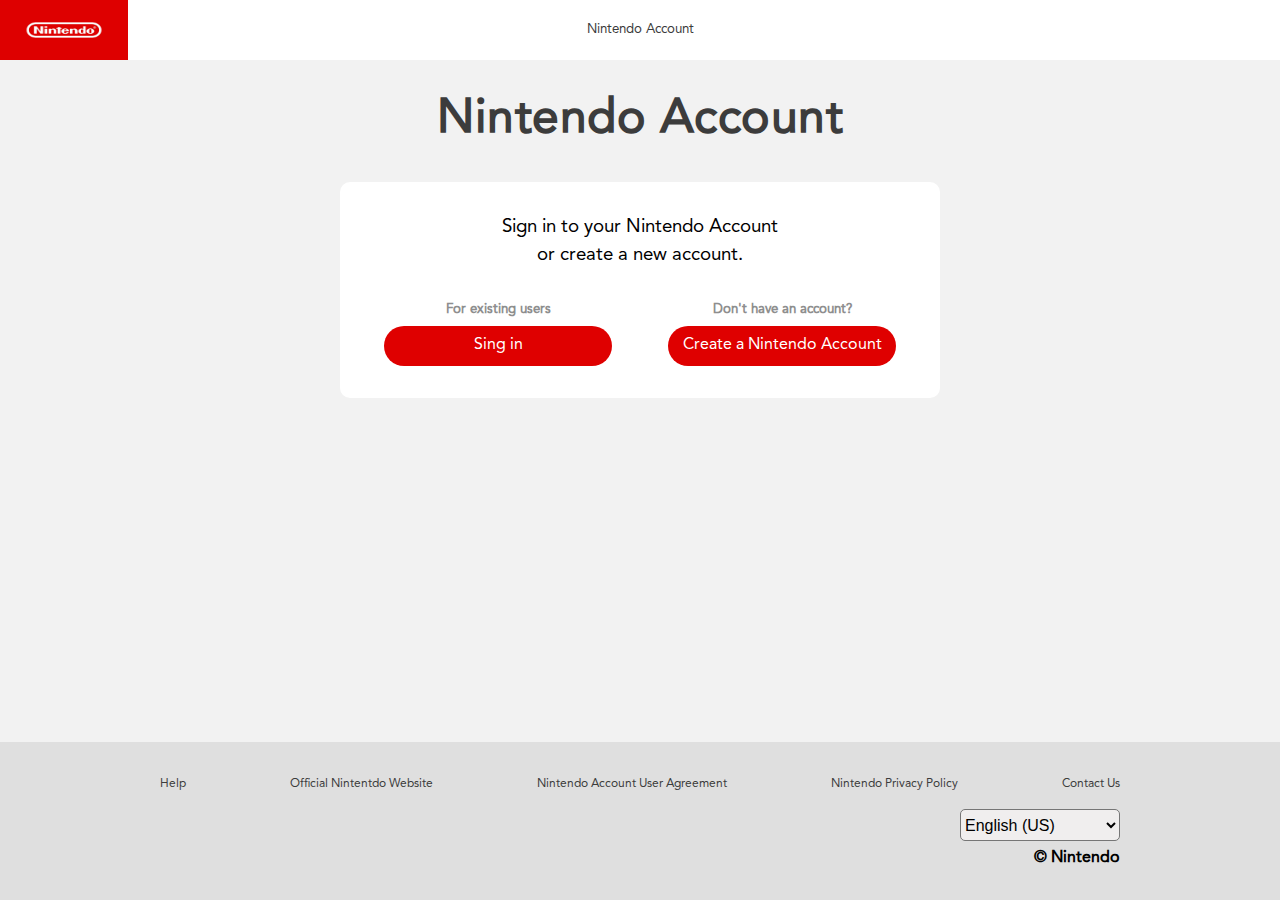
<file: nintendo log in/index.html>
<!DOCTYPE html>
<html lang="en">
<head>
    <link rel="stylesheet" href="https://cdnjs.cloudflare.com/ajax/libs/font-awesome/6.2.0/css/all.min.css" integrity="sha512-xh6O/CkQoPOWDdYTDqeRdPCVd1SpvCA9XXcUnZS2FmJNp1coAFzvtCN9BmamE+4aHK8yyUHUSCcJHgXloTyT2A==" crossorigin="anonymous" referrerpolicy="no-referrer" />
    <meta charset="UTF-8">
    <meta http-equiv="X-UA-Compatible" content="IE=edge">
    <meta name="viewport" content="width=device-width, initial-scale=1.0">
    <link rel="stylesheet" href="style.css">
    <link rel="icon" 
  type="image/png" 
  href="./imgages/pngegg.png">
    <title>Nintendo Account</title>
</head>
<body>
<!-- -------------------header---------------- -->
    <header>
        <nav class="nav-allPages">
            <img src="./imgages/Nintendo_Logo_2017.png" class="nav-logo" alt="logo">
            <h5 class="nav-title">Nintendo Account</h3>
        </nav>
    </header>
<!-- -------------------main content---------------- -->
    <section class="container account size"> 
        <div class="title">
        <h1 class="title-all">Nintendo Account</h1>
        </div>
        <div class="account-box">
            <h3 class="box-title">Sign in to your Nintendo Account <br> or create a new account.</h3>
            <div class="box-links">
                <div class="box-links__content">
                    <h5 class="box-links__title">For existing users</h5>
                 <a href="./htmls/singIn.html" class="links box-links__links box-links__425">Sing in</a>
                </div>
              <div class="box-links__content">
                    <h5 class="box-links__title">Don't have an account?</h5>
                    <a href="./htmls/registration-form.html" class="links box-links__links box-links__425">Create a Nintendo Account</a>
                </div>
            </div> 
        </div>
    </section>
<!-- -------------------footer---------------- -->
    <footer class="footer">
        <div class="container footer-links">
            <ul class="footer-ul">
                <li class="footer-li"><a href="" class="footer-link"><i class="fa-sharp fa-solid fa-circle-question"></i> Help</a></li>
                <div class="footer-line"></div>
                <li class="footer-li"><a href="" class="footer-link"><i class="fa-sharp fa-solid fa-circle-arrow-right"></i> Official Nintentdo Website</a></li>
                <li class="footer-li"><a href="" class="footer-link"><i class="fa-sharp fa-solid fa-circle-arrow-right"></i> Nintendo Account User Agreement</a></li>
                <li class="footer-li"><a href="" class="footer-link"><i class="fa-sharp fa-solid fa-circle-arrow-right"></i> Nintendo Privacy Policy</a></li>
                <li class="footer-li"><a href="" class="footer-link"><i class="fa-sharp fa-solid fa-circle-arrow-right"></i> Contact Us</a></li>
                <div class="footer-line"></div>
            </ul>
        <div class="footer-form">
            <form class="form-languages">
                <select name="languages" class="languages" id="languages">
                  <option value="englishUS">English (US)</option>
                  <option value="englishAU">English (AU)</option>
                  <option value="deutch">Deutch</option>
                  <option value="spanish">Spanish</option>
                  <option value="franch">Franch</option>
                  <option value="russian">Russian</option>
                  <option value="italian">Italian</option>
                </select>
              </form>
              <h5 class="footer-copyright">© Nintendo</h5>
            </div>
    </div>
    </footer>
</body>
</html>
</file>
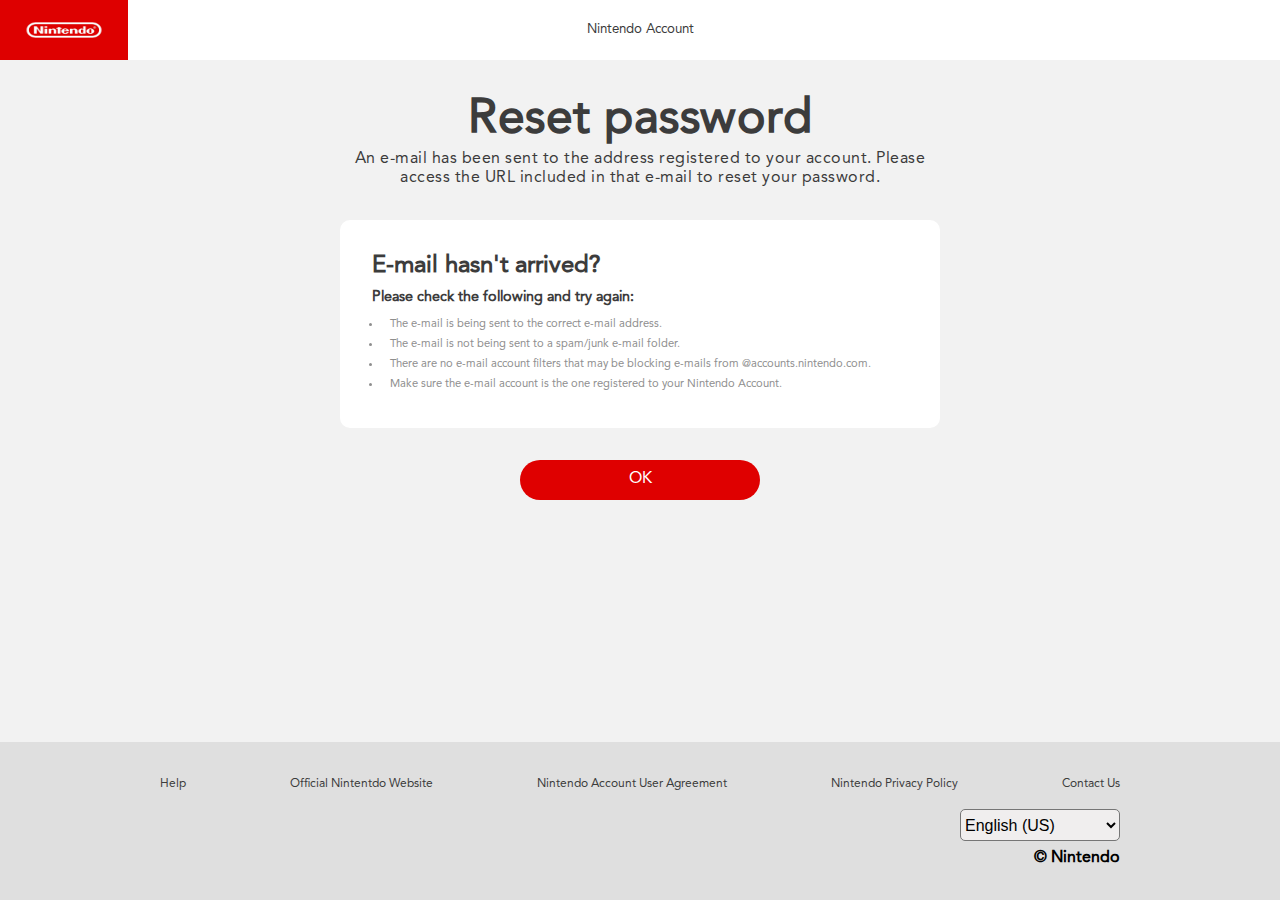
<file: nintendo log in/htmls/email-errived.html>
<!DOCTYPE html>
<html lang="en">
<head>
    <link rel="stylesheet" href="https://cdnjs.cloudflare.com/ajax/libs/font-awesome/6.2.0/css/all.min.css" integrity="sha512-xh6O/CkQoPOWDdYTDqeRdPCVd1SpvCA9XXcUnZS2FmJNp1coAFzvtCN9BmamE+4aHK8yyUHUSCcJHgXloTyT2A==" crossorigin="anonymous" referrerpolicy="no-referrer" />
    <meta charset="UTF-8">
    <meta http-equiv="X-UA-Compatible" content="IE=edge">
    <meta name="viewport" content="width=device-width, initial-scale=1.0">
    <link rel="stylesheet" href="../style.css">
    <link rel="icon" 
  type="image/png" 
  href="../imgages/pngegg.png">
    <title>Nintendo Account</title>
</head> 
<body>
<!-- -------------------header---------------- -->
    <header>
        <nav class="nav-allPages">
            <img src="../imgages/Nintendo_Logo_2017.png" class="nav-logo" alt="logo">
            <h5 class="nav-title">Nintendo Account</h3>
        </nav>
   </header> 
<!-- -------------------main content---------------- -->
 <section class="container  arrived-size account"> 
        <div class="title">
        <h1 class="title-all title-all__reset">Reset password</h1>
        <p class="title-text__reset">An e-mail has been sent to the address registered to your account.
Please access the URL included in that e-mail to reset your password.</p>
        </div>
                <div class="account-box arrived-box">
                    <h1 class="arrived-box__mian"><i class="fa-sharp fa-solid fa-circle-question"></i> E-mail hasn't arrived?</h1>
                    <h2 class="arrived-box__secondary"> Please check the following and try again:</h2>
                    <ul class="arrived-box__ul">
                        <li class="arrived-box__ul"><i class="fa-solid fa-circle"></i>The e-mail is being sent to the correct e-mail address.</li>
                        <li class="arrived-box__ul"><i class="fa-solid fa-circle"></i>The e-mail is not being sent to a spam/junk e-mail folder.
                        </li>
                        <li class="arrived-box__ul"><i class="fa-solid fa-circle"></i>There are no e-mail account filters that may be blocking e-mails from @accounts.nintendo.com.</li>
                        <li class="arrived-box__ul"><i class="fa-solid fa-circle"></i>Make sure the e-mail account is the one registered to your Nintendo Account.
                        </li>
                    </ul>
              </div>
         <a href="#" class="links link-arrived box-links__links">OK</a>
    </section>
<!-- -------------------footer---------------- -->
    <footer class="footer">
        <div class="container footer-links">
            <ul class="footer-ul">
                <li class="footer-li"><a href="" class="footer-link"><i class="fa-sharp fa-solid fa-circle-question"></i> Help</a></li>
                <div class="footer-line"></div>
                <li class="footer-li"><a href="" class="footer-link"><i class="fa-sharp fa-solid fa-circle-arrow-right"></i> Official Nintentdo Website</a></li>
                <li class="footer-li"><a href="" class="footer-link"><i class="fa-sharp fa-solid fa-circle-arrow-right"></i> Nintendo Account User Agreement</a></li>
                <li class="footer-li"><a href="" class="footer-link"><i class="fa-sharp fa-solid fa-circle-arrow-right"></i> Nintendo Privacy Policy</a></li>
                <li class="footer-li"><a href="" class="footer-link"><i class="fa-sharp fa-solid fa-circle-arrow-right"></i> Contact Us</a></li>
                <div class="footer-line"></div>
            </ul>
            
        <div class="footer-form">
            <form class="form-languages">
                <select name="languages" class="languages" id="languages">
                  <option value="englishUS">English (US)</option>
                  <option value="englishAU">English (AU)</option>
                  <option value="deutch">Deutch</option>
                  <option value="spanish">Spanish</option>
                  <option value="franch">Franch</option>
                  <option value="russian">Russian</option>
                  <option value="italian">Italian</option>
                </select>
              </form>
              <h5 class="footer-copyright">© Nintendo</h5>
            </div>
        </div>
    </footer>
  
</body>
</html>
</file>
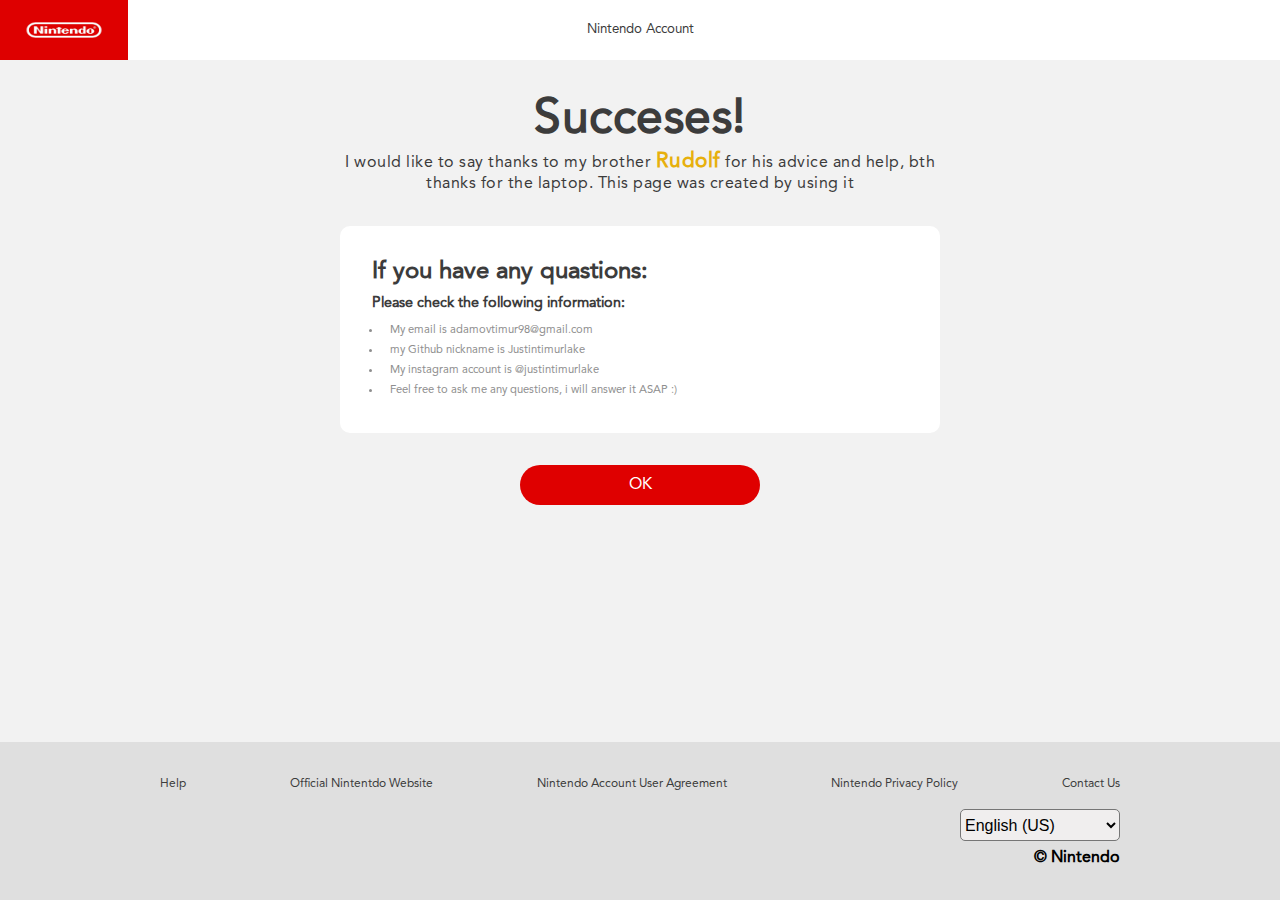
<file: nintendo log in/htmls/email-registration.html>
<!DOCTYPE html>
<html lang="en">
<head>
    <link rel="stylesheet" href="https://cdnjs.cloudflare.com/ajax/libs/font-awesome/6.2.0/css/all.min.css" integrity="sha512-xh6O/CkQoPOWDdYTDqeRdPCVd1SpvCA9XXcUnZS2FmJNp1coAFzvtCN9BmamE+4aHK8yyUHUSCcJHgXloTyT2A==" crossorigin="anonymous" referrerpolicy="no-referrer" />
    <meta charset="UTF-8">
    <meta http-equiv="X-UA-Compatible" content="IE=edge">
    <meta name="viewport" content="width=device-width, initial-scale=1.0">
    <link rel="stylesheet" href="../style.css">
    <link rel="icon" 
  type="image/png" 
  href="../imgages/pngegg.png">
    <title>Nintendo Account</title>
</head> 
<body>
<!-- -------------------header---------------- -->
    <header>
        <nav class="nav-allPages">
            <img src="../imgages/Nintendo_Logo_2017.png" class="nav-logo" alt="logo">
            <h5 class="nav-title">Nintendo Account</h3>
        </nav>
   </header> 
<!-- -------------------main content---------------- -->
 <section class="container  arrived-size account"> 
        <div class="title">
        <h1 class="title-all title-all__reset">Succeses!</h1>
        <p class="title-text__reset">I would like to say thanks to my brother <span class="Rudolf">Rudolf</span> for his advice and help, bth thanks for the laptop. This page was created by using it</p>
        </div>
                <div class="account-box arrived-box">
                    <h1 class="arrived-box__mian"><i class="fa-sharp fa-solid fa-circle-question"></i> If you have any quastions:</h1>
                     <h2 class="arrived-box__secondary"> Please check the following information:</h2>
                    <ul class="arrived-box__ul">
                        <li class="arrived-box__ul"><i class="fa-solid fa-circle"></i>My email is adamovtimur98@gmail.com</li>
                        <li class="arrived-box__ul"><i class="fa-solid fa-circle"></i>my  Github nickname is Justintimurlake
                        </li>
                        <li class="arrived-box__ul"><i class="fa-solid fa-circle"></i>My instagram account is @justintimurlake</li>
                        <li class="arrived-box__ul"><i class="fa-solid fa-circle"></i>Feel free to ask me any questions, i will answer it ASAP :) </li>
                        </li> 
                    </ul> 
              </div>
         <a href="../index.html" class="links link-arrived box-links__links">OK</a>
    </section>
<!-- -------------------footer---------------- -->
    <footer class="footer">
        <div class="container footer-links">
            <ul class="footer-ul">
                <li class="footer-li"><a href="" class="footer-link"><i class="fa-sharp fa-solid fa-circle-question"></i> Help</a></li>
                <div class="footer-line"></div>
                <li class="footer-li"><a href="" class="footer-link"><i class="fa-sharp fa-solid fa-circle-arrow-right"></i> Official Nintentdo Website</a></li>
                <li class="footer-li"><a href="" class="footer-link"><i class="fa-sharp fa-solid fa-circle-arrow-right"></i> Nintendo Account User Agreement</a></li>
                <li class="footer-li"><a href="" class="footer-link"><i class="fa-sharp fa-solid fa-circle-arrow-right"></i> Nintendo Privacy Policy</a></li>
                <li class="footer-li"><a href="" class="footer-link"><i class="fa-sharp fa-solid fa-circle-arrow-right"></i> Contact Us</a></li>
                <div class="footer-line"></div>
            </ul>
            
        <div class="footer-form">
            <form class="form-languages">
                <select name="languages" class="languages" id="languages">
                  <option value="englishUS">English (US)</option>
                  <option value="englishAU">English (AU)</option>
                  <option value="deutch">Deutch</option>
                  <option value="spanish">Spanish</option>
                  <option value="franch">Franch</option>
                  <option value="russian">Russian</option>
                  <option value="italian">Italian</option>
                </select>
              </form>
              <h5 class="footer-copyright">© Nintendo</h5>
            </div>
        </div>
    </footer>
  
</body>
</html>
</file>
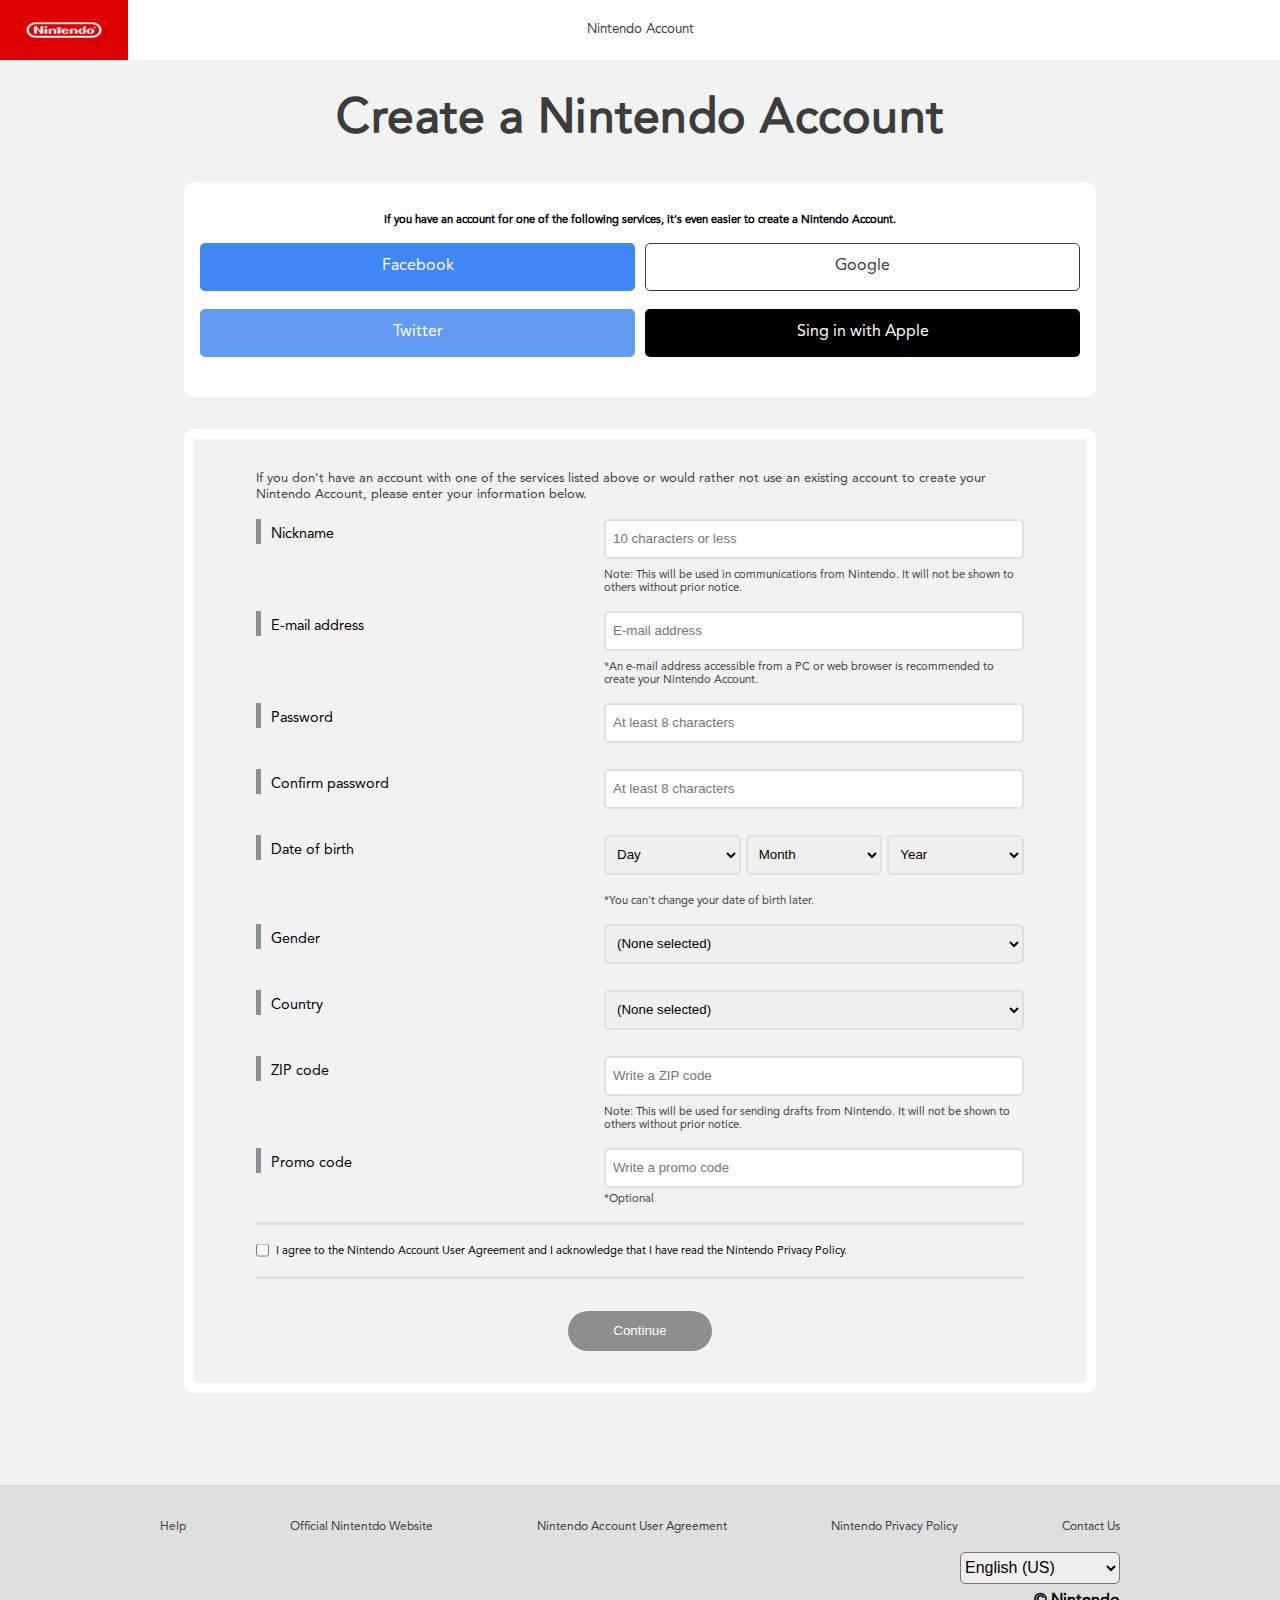
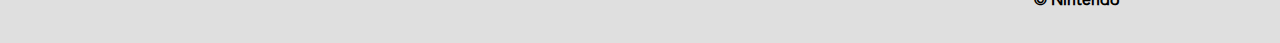
<file: nintendo log in/htmls/registration-form.html>
<!DOCTYPE html>
<html lang="en">
<head>
    <link rel="stylesheet" href="https://cdnjs.cloudflare.com/ajax/libs/font-awesome/6.2.0/css/all.min.css" integrity="sha512-xh6O/CkQoPOWDdYTDqeRdPCVd1SpvCA9XXcUnZS2FmJNp1coAFzvtCN9BmamE+4aHK8yyUHUSCcJHgXloTyT2A==" crossorigin="anonymous" referrerpolicy="no-referrer" />
    <meta charset="UTF-8">
    <meta http-equiv="X-UA-Compatible" content="IE=edge">
    <meta name="viewport" content="width=device-width, initial-scale=1.0">
    <link rel="stylesheet" href="../style.css">
    <link rel="icon" 
  type="image/png" 
  href="../imgages/pngegg.png">
    <title>Nintendo Account</title>
</head>
<body>
<!-- -------------------header---------------- -->
    <header>
        <nav class="nav-allPages">
            <img src="../imgages/Nintendo_Logo_2017.png" class="nav-logo" alt="logo">
            <h5 class="nav-title">Nintendo Account</h3>
        </nav>
    </header>
<!-- -------------------main content---------------- -->
    <section class="container account"> 
        <div class="title">
        <h1 class="title-all">Create a Nintendo Account</h1>
        </div>

        <!-- -------------------links---------------- -->
        <div class="account-box registration-box__links">
                <h4 class="title-social title-social__registration">If you have an account for one of the following services, it's even easier to create a Nintendo Account.</h4>
                <div class="links-registration">
                <a href="#" class="linnks-social linnks-social__reg blue"><i class="fa-brands fa-facebook"></i>Facebook</a>
                <a href="#" class="linnks-social linnks-social__reg white"><i class="fa-brands fa-google"></i>Google</a>
                <a href="#" class="linnks-social linnks-social__reg lite-blue"><i class="fa-brands fa-twitter"></i>Twitter</a>
                <a href="#" class="linnks-social linnks-social__reg black"><i class="fa-brands fa-apple"></i>Sing in with Apple</a>
           </div>
        </div>

        <!-- -------------------registration---------------- -->
         <div class="account-box registration-reg registration-box__links">
             
     <form id="formR" class="formR registration-box__content">
        <h3 class="registration-form-title">If you don't have an account with one of the services listed above or would rather not use an existing account to create your Nintendo Account, please enter your information below.</h3>
        <div class="formR-control">
          <label class="labelR" for="usernameR">Nickname</label>
          <div class="intut-flex__content">
          <input
            type="text"
            placeholder="10 characters or less"
            id="usernameR"
            class="inputF"
          />
          <small class="smallR-error" ></small>
           <small class="smallR-info" >Note: This will be used in communications from Nintendo. It will not be shown to others without prior notice.</small>
           </div>
        </div>

        <div class="formR-control">
          <label class="labelR" for="emailR">E-mail address</label>
           <div class="intut-flex__content">
          <input
            type="text"
            placeholder="E-mail address"
            id="emailR"
          />
         <small class="smallR-error" ></small>
           <small class="smallR-info" >*An e-mail address accessible from a PC or web browser is recommended to create your Nintendo Account.</small>
        </div>
        </div>
        <div class="formR-control">
          <label class="labelR" for="passwordR">Password</label>
           <div class="passwordOpenF intut-flex__content">
          <input
            type="password"
            placeholder="At least 8 characters"
            id="passwordR" 
            class="passwordR"
          />
         <i class="fa-sharp fa-solid fa-eye"></i>
         <i class="fa-solid fa-eye-slash"></i>
          <small class="smallR-error"></small>
        </div>
        </div>
        <div class="formR-control">
          <label class="labelR" for="passwordR2"
            >Confirm password </label
          >
           <div class="passwordOpenF  intut-flex__content">
          <input
            type="password"
            placeholder="At least 8 characters"
            id="passwordR2"
          />
         <!-- <i class="fa-sharp fa-solid fa-eye"></i>
         <i class="fa-solid fa-eye-slash"></i> -->
          <small class="smallR-error"></small>
        </div>
        </div>
        <div class="formR-control ">
          <label class="labelR" for="dataR"
            >Date of birth</label>
             <div class="intut-flex__content">
          <div class="dataR-row">
            
                   <select id="dataR dayR"  class="dataR birthday dayR" name="days">
            <option value="" selected="selected">Day</option>
              <option value="01">1</option>
          <option value="02">2</option>
          <option value="03">3</option>
          <option value="04">4</option>
          <option value="05">5</option>
          <option value="06">6</option>
          <option value="07">7</option>
          <option value="08">8</option>
          <option value="09">9</option>
          <option value="10">10</option>
          <option value="11">11</option>
          <option value="12">12</option>
          <option value="13">13</option>
          <option value="14">14</option>
          <option value="15">15</option>
          <option value="16">16</option>
          <option value="17">17</option>
          <option value="18">18</option>
          <option value="19">19</option>
          <option value="20">20</option>
          <option value="21">21</option>
          <option value="22">22</option>
          <option value="23">23</option>
          <option value="24">24</option>
          <option value="25">25</option>
          <option value="26">26</option>
          <option value="27">27</option>
          <option value="28">28</option>
          <option value="29">29</option>
          <option value="30">30</option>
          <option value="31">31</option>
        </select>

                <select id="dataR monthR" class=" dataR birthday monthR" name="month">
            <option value="">Month</option>
             <option value="01">January</option>
        <option value="02">February</option>
        <option value="03">March</option>
        <option value="04">April</option>
        <option value="05">May</option>
        <option value="06">June</option>
        <option value="07">July</option>
        <option value="08">August</option>
        <option value="09">September</option>
        <option value="10">October</option>
        <option value="11">November</option>
        <option value="12">December</option>
        </select>

                <select id="dataR yearR " class="dataR birthday yearR" name="Year">
            <option value="">Year</option>
            <option value="2022">2022</option>
          <option value="2021">2021</option>
          <option value="2020">2020</option>
          <option value="2019">2019</option>
          <option value="2018">2018</option>
          <option value="2017">2017</option>
          <option value="2016">2016</option>
          <option value="2015">2015</option>
          <option value="2014">2014</option>
          <option value="2013">2013</option>
          <option value="2012">2012</option>
          <option value="2011">2011</option>
          <option value="2010">2010</option>
          <option value="2009">2009</option>
          <option value="2008">2008</option>
          <option value="2007">2007</option>
          <option value="2006">2006</option>
          <option value="2005">2005</option>
          <option value="2004">2004</option>
          <option value="2003">2003</option>
          <option value="2002">2002</option>
          <option value="2001">2001</option>
          <option value="2000">2000</option>
          <option value="1999">1999</option>
          <option value="1998">1998</option>
          <option value="1997">1997</option>
          <option value="1996">1996</option>
          <option value="1995">1995</option>
          <option value="1994">1994</option>
          <option value="1993">1993</option>
          <option value="1992">1992</option>
          <option value="1991">1991</option>
          <option value="1990">1990</option>
          <option value="1989">1989</option>
          <option value="1988">1988</option>
          <option value="1987">1987</option>
          <option value="1986">1986</option>
          <option value="1985">1985</option>
          <option value="1984">1984</option>
          <option value="1983">1983</option>
          <option value="1982">1982</option>
          <option value="1981">1981</option>
          <option value="1980">1980</option>
          <option value="1979">1979</option>
          <option value="1978">1978</option>
          <option value="1977">1977</option>
          <option value="1976">1976</option>
          <option value="1975">1975</option>
          <option value="1974">1974</option>
          <option value="1973">1973</option>
          <option value="1972">1972</option>
          <option value="1971">1971</option>
          <option value="1970">1970</option>
          <option value="1969">1969</option>
          <option value="1968">1968</option>
          <option value="1967">1967</option>
          <option value="1966">1966</option>
          <option value="1965">1965</option>
          <option value="1964">1964</option>
          <option value="1963">1963</option>
          <option value="1962">1962</option>
          <option value="1961">1961</option>
          <option value="1960">1960</option>
          <option value="1959">1959</option>
          <option value="1958">1958</option>
          <option value="1957">1957</option>
        </select> 

          </div>
          <small class="smallR-error smallR-day"></small>
          <small class="smallR-error smallR-month"></small>
          <small class="smallR-error smallR-year"></small>
          <small class="smallR-info" >*You can't change your date of birth later.</small>
        </div>
        </div>

        <div class="formR-control">
          <label class="labelR" for="genderR"
            >Gender</label>
             <div class="intut-flex__content">
              <select id="genderR"  class="genderR" name="genderR">
            <option value="">(None selected)</option>
            <option value="male">Male</option>
            <option value="female">Female</option>
            <option value="unanswer">Choose not to answer</option>
        </select>
         <small class="smallR-error "></small>
         </div>
        </div>

         <div class="formR-control">
          <label class="labelR" for="countryR"
            >Country</label>
             <div class="intut-flex__content">
              <select id="countryR"  class="countryR" name="countryR">
            <option value="">(None selected)</option>
            <option value="AF">Afghanistan</option>
    <option value="AX">Aland Islands</option>
    <option value="AL">Albania</option>
    <option value="DZ">Algeria</option>
    <option value="AS">American Samoa</option>
    <option value="AD">Andorra</option>
    <option value="AO">Angola</option>
    <option value="AI">Anguilla</option>
    <option value="AQ">Antarctica</option>
    <option value="AG">Antigua and Barbuda</option>
    <option value="AR">Argentina</option>
    <option value="AM">Armenia</option>
    <option value="AW">Aruba</option>
    <option value="AU">Australia</option>
    <option value="AT">Austria</option>
    <option value="AZ">Azerbaijan</option>
    <option value="BS">Bahamas</option>
    <option value="BH">Bahrain</option>
    <option value="BD">Bangladesh</option>
    <option value="BB">Barbados</option>
    <option value="BY">Belarus</option>
    <option value="BE">Belgium</option>
    <option value="BZ">Belize</option>
    <option value="BJ">Benin</option>
    <option value="BM">Bermuda</option>
    <option value="BT">Bhutan</option>
    <option value="BO">Bolivia</option>
    <option value="BQ">Bonaire, Sint Eustatius and Saba</option>
    <option value="BA">Bosnia and Herzegovina</option>
    <option value="BW">Botswana</option>
    <option value="BV">Bouvet Island</option>
    <option value="BR">Brazil</option>
    <option value="IO">British Indian Ocean Territory</option>
    <option value="BN">Brunei Darussalam</option>
    <option value="BG">Bulgaria</option>
    <option value="BF">Burkina Faso</option>
    <option value="BI">Burundi</option>
    <option value="KH">Cambodia</option>
    <option value="CM">Cameroon</option>
    <option value="CA">Canada</option>
    <option value="CV">Cape Verde</option>
    <option value="KY">Cayman Islands</option>
    <option value="CF">Central African Republic</option>
    <option value="TD">Chad</option>
    <option value="CL">Chile</option>
    <option value="CN">China</option>
    <option value="CX">Christmas Island</option>
    <option value="CC">Cocos (Keeling) Islands</option>
    <option value="CO">Colombia</option>
    <option value="KM">Comoros</option>
    <option value="CG">Congo</option>
    <option value="CD">Congo, Democratic Republic of the Congo</option>
    <option value="CK">Cook Islands</option>
    <option value="CR">Costa Rica</option>
    <option value="CI">Cote D'Ivoire</option>
    <option value="HR">Croatia</option>
    <option value="CU">Cuba</option>
    <option value="CW">Curacao</option>
    <option value="CY">Cyprus</option>
    <option value="CZ">Czech Republic</option>
    <option value="DK">Denmark</option>
    <option value="DJ">Djibouti</option>
    <option value="DM">Dominica</option>
    <option value="DO">Dominican Republic</option>
    <option value="EC">Ecuador</option>
    <option value="EG">Egypt</option>
    <option value="SV">El Salvador</option>
    <option value="GQ">Equatorial Guinea</option>
    <option value="ER">Eritrea</option>
    <option value="EE">Estonia</option>
    <option value="ET">Ethiopia</option>
    <option value="FK">Falkland Islands (Malvinas)</option>
    <option value="FO">Faroe Islands</option>
    <option value="FJ">Fiji</option>
    <option value="FI">Finland</option>
    <option value="FR">France</option>
    <option value="GF">French Guiana</option>
    <option value="PF">French Polynesia</option>
    <option value="TF">French Southern Territories</option>
    <option value="GA">Gabon</option>
    <option value="GM">Gambia</option>
    <option value="GE">Georgia</option>
    <option value="DE">Germany</option>
    <option value="GH">Ghana</option>
    <option value="GI">Gibraltar</option>
    <option value="GR">Greece</option>
    <option value="GL">Greenland</option>
    <option value="GD">Grenada</option>
    <option value="GP">Guadeloupe</option>
    <option value="GU">Guam</option>
    <option value="GT">Guatemala</option>
    <option value="GG">Guernsey</option>
    <option value="GN">Guinea</option>
    <option value="GW">Guinea-Bissau</option>
    <option value="GY">Guyana</option>
    <option value="HT">Haiti</option>
    <option value="HM">Heard Island and Mcdonald Islands</option>
    <option value="VA">Holy See (Vatican City State)</option>
    <option value="HN">Honduras</option>
    <option value="HK">Hong Kong</option>
    <option value="HU">Hungary</option>
    <option value="IS">Iceland</option>
    <option value="IN">India</option>
    <option value="ID">Indonesia</option>
    <option value="IR">Iran, Islamic Republic of</option>
    <option value="IQ">Iraq</option>
    <option value="IE">Ireland</option>
    <option value="IM">Isle of Man</option>
    <option value="IL">Israel</option>
    <option value="IT">Italy</option>
    <option value="JM">Jamaica</option>
    <option value="JP">Japan</option>
    <option value="JE">Jersey</option>
    <option value="JO">Jordan</option>
    <option value="KZ">Kazakhstan</option>
    <option value="KE">Kenya</option>
    <option value="KI">Kiribati</option>
    <option value="KP">Korea, Democratic People's Republic of</option>
    <option value="KR">Korea, Republic of</option>
    <option value="XK">Kosovo</option>
    <option value="KW">Kuwait</option>
    <option value="KG">Kyrgyzstan</option>
    <option value="LA">Lao People's Democratic Republic</option>
    <option value="LV">Latvia</option>
    <option value="LB">Lebanon</option>
    <option value="LS">Lesotho</option>
    <option value="LR">Liberia</option>
    <option value="LY">Libyan Arab Jamahiriya</option>
    <option value="LI">Liechtenstein</option>
    <option value="LT">Lithuania</option>
    <option value="LU">Luxembourg</option>
    <option value="MO">Macao</option>
    <option value="MK">Macedonia, the Former Yugoslav Republic of</option>
    <option value="MG">Madagascar</option>
    <option value="MW">Malawi</option>
    <option value="MY">Malaysia</option>
    <option value="MV">Maldives</option>
    <option value="ML">Mali</option>
    <option value="MT">Malta</option>
    <option value="MH">Marshall Islands</option>
    <option value="MQ">Martinique</option>
    <option value="MR">Mauritania</option>
    <option value="MU">Mauritius</option>
    <option value="YT">Mayotte</option>
    <option value="MX">Mexico</option>
    <option value="FM">Micronesia, Federated States of</option>
    <option value="MD">Moldova, Republic of</option>
    <option value="MC">Monaco</option>
    <option value="MN">Mongolia</option>
    <option value="ME">Montenegro</option>
    <option value="MS">Montserrat</option>
    <option value="MA">Morocco</option>
    <option value="MZ">Mozambique</option>
    <option value="MM">Myanmar</option>
    <option value="NA">Namibia</option>
    <option value="NR">Nauru</option>
    <option value="NP">Nepal</option>
    <option value="NL">Netherlands</option>
    <option value="AN">Netherlands Antilles</option>
    <option value="NC">New Caledonia</option>
    <option value="NZ">New Zealand</option>
    <option value="NI">Nicaragua</option>
    <option value="NE">Niger</option>
    <option value="NG">Nigeria</option>
    <option value="NU">Niue</option>
    <option value="NF">Norfolk Island</option>
    <option value="MP">Northern Mariana Islands</option>
    <option value="NO">Norway</option>
    <option value="OM">Oman</option>
    <option value="PK">Pakistan</option>
    <option value="PW">Palau</option>
    <option value="PS">Palestinian Territory, Occupied</option>
    <option value="PA">Panama</option>
    <option value="PG">Papua New Guinea</option>
    <option value="PY">Paraguay</option>
    <option value="PE">Peru</option>
    <option value="PH">Philippines</option>
    <option value="PN">Pitcairn</option>
    <option value="PL">Poland</option>
    <option value="PT">Portugal</option>
    <option value="PR">Puerto Rico</option>
    <option value="QA">Qatar</option>
    <option value="RE">Reunion</option>
    <option value="RO">Romania</option>
    <option value="RU">Russian Federation</option>
    <option value="RW">Rwanda</option>
    <option value="BL">Saint Barthelemy</option>
    <option value="SH">Saint Helena</option>
    <option value="KN">Saint Kitts and Nevis</option>
    <option value="LC">Saint Lucia</option>
    <option value="MF">Saint Martin</option>
    <option value="PM">Saint Pierre and Miquelon</option>
    <option value="VC">Saint Vincent and the Grenadines</option>
    <option value="WS">Samoa</option>
    <option value="SM">San Marino</option>
    <option value="ST">Sao Tome and Principe</option>
    <option value="SA">Saudi Arabia</option>
    <option value="SN">Senegal</option>
    <option value="RS">Serbia</option>
    <option value="CS">Serbia and Montenegro</option>
    <option value="SC">Seychelles</option>
    <option value="SL">Sierra Leone</option>
    <option value="SG">Singapore</option>
    <option value="SX">Sint Maarten</option>
    <option value="SK">Slovakia</option>
    <option value="SI">Slovenia</option>
    <option value="SB">Solomon Islands</option>
    <option value="SO">Somalia</option>
    <option value="ZA">South Africa</option>
    <option value="GS">South Georgia and the South Sandwich Islands</option>
    <option value="SS">South Sudan</option>
    <option value="ES">Spain</option>
    <option value="LK">Sri Lanka</option>
    <option value="SD">Sudan</option>
    <option value="SR">Suriname</option>
    <option value="SJ">Svalbard and Jan Mayen</option>
    <option value="SZ">Swaziland</option>
    <option value="SE">Sweden</option>
    <option value="CH">Switzerland</option>
    <option value="SY">Syrian Arab Republic</option>
    <option value="TW">Taiwan, Province of China</option>
    <option value="TJ">Tajikistan</option>
    <option value="TZ">Tanzania, United Republic of</option>
    <option value="TH">Thailand</option>
    <option value="TL">Timor-Leste</option>
    <option value="TG">Togo</option>
    <option value="TK">Tokelau</option>
    <option value="TO">Tonga</option>
    <option value="TT">Trinidad and Tobago</option>
    <option value="TN">Tunisia</option>
    <option value="TR">Turkey</option>
    <option value="TM">Turkmenistan</option>
    <option value="TC">Turks and Caicos Islands</option>
    <option value="TV">Tuvalu</option>
    <option value="UG">Uganda</option>
    <option value="UA">Ukraine</option>
    <option value="AE">United Arab Emirates</option>
    <option value="GB">United Kingdom</option>
    <option value="US">United States</option>
    <option value="UM">United States Minor Outlying Islands</option>
    <option value="UY">Uruguay</option>
    <option value="UZ">Uzbekistan</option>
    <option value="VU">Vanuatu</option>
    <option value="VE">Venezuela</option>
        </select>
         <small class="smallR-error"></small>
         </div>
         </div>

          <div class="formR-control">
          <label class="labelR" for="zipR">ZIP code</label>
           <div class="intut-flex__content">
          <input
            type="text"
            placeholder="Write a ZIP code"
            id="zipR"
          />
          <small class="smallR-error" ></small>
           <small class="smallR-info" >Note: This will be used for sending drafts from Nintendo. It will not be shown to others without prior notice.</small>
        </div>
          </div>

           <div class="formR-control">
          <label class="labelR"  for="promoR">Promo code</label>
           <div class="intut-flex__content">
          <input
            type="text"
            placeholder="Write a promo code"
            id="promoR"
          />
           <small class="smallR-info" >*Optional</small>
        </div>
          </div>

        <div class="linesR linesR-up"></div>
         <div class="checkingboxR">
         <input class="confermR" type="checkbox" id="confermR" name="confermR" value="yes">
  <label  class="labe-confermR" for="confermR"> I agree to the Nintendo Account User Agreement and I acknowledge that I have read the Nintendo Privacy Policy.</label>
  
            </div>
            <small class="smallR-error smallR-conferm"></small>
             <div class="linesR linesR-down"></div>
             <div class="width-btn">
        <button id="btnR" class="btn btnR">
          Continue
        </button>
        </div>
      </form> 
        </div>
    </section>
<!-- -------------------footer---------------- -->
    <footer class="footer">
        <div class="container footer-links">
            <ul class="footer-ul">
                <li class="footer-li"><a href="" class="footer-link"><i class="fa-sharp fa-solid fa-circle-question"></i> Help</a></li>
                <div class="footer-line"></div>
                <li class="footer-li"><a href="" class="footer-link"><i class="fa-sharp fa-solid fa-circle-arrow-right"></i> Official Nintentdo Website</a></li>
                <li class="footer-li"><a href="" class="footer-link"><i class="fa-sharp fa-solid fa-circle-arrow-right"></i> Nintendo Account User Agreement</a></li>
                <li class="footer-li"><a href="" class="footer-link"><i class="fa-sharp fa-solid fa-circle-arrow-right"></i> Nintendo Privacy Policy</a></li>
                <li class="footer-li"><a href="" class="footer-link"><i class="fa-sharp fa-solid fa-circle-arrow-right"></i> Contact Us</a></li>
                <div class="footer-line"></div>
            </ul>
        <div class="footer-form">
            <form class="form-languages">
                <select name="languages" class="languages" id="languages">
                  <option value="englishUS">English (US)</option>
                  <option value="englishAU">English (AU)</option>
                  <option value="deutch">Deutch</option>
                  <option value="spanish">Spanish</option>
                  <option value="franch">Franch</option>
                  <option value="russian">Russian</option>
                  <option value="italian">Italian</option>
                </select>
              </form>
              <h5 class="footer-copyright">© Nintendo</h5>
            </div>
    </div>
    </footer>
    <script src="../jses/main.js"></script>
</body>
</html>
</file>
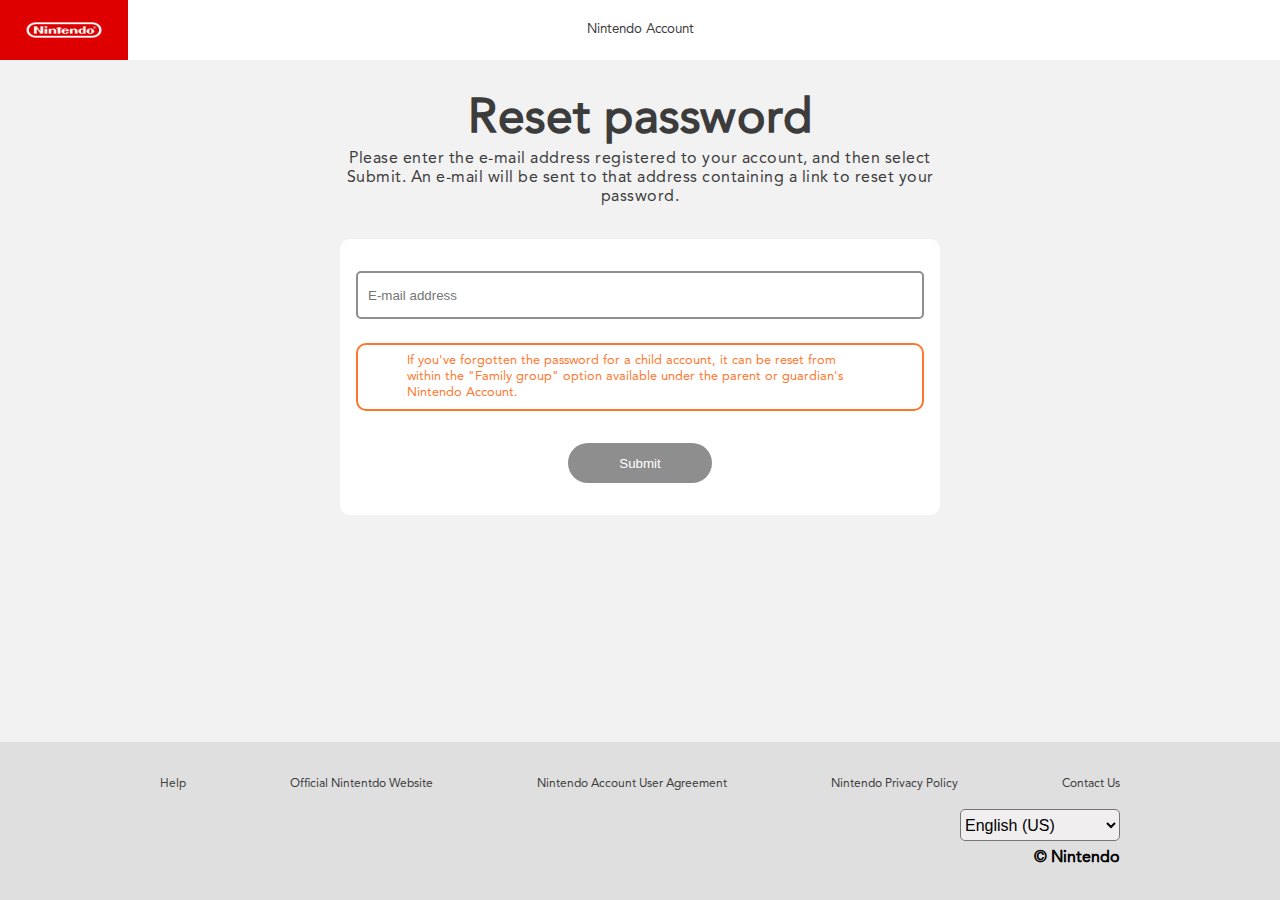
<file: nintendo log in/htmls/reset.html>
<!DOCTYPE html>
<html lang="en">
<head>
    <link rel="stylesheet" href="https://cdnjs.cloudflare.com/ajax/libs/font-awesome/6.2.0/css/all.min.css" integrity="sha512-xh6O/CkQoPOWDdYTDqeRdPCVd1SpvCA9XXcUnZS2FmJNp1coAFzvtCN9BmamE+4aHK8yyUHUSCcJHgXloTyT2A==" crossorigin="anonymous" referrerpolicy="no-referrer" />
    <meta charset="UTF-8">
    <meta http-equiv="X-UA-Compatible" content="IE=edge">
    <meta name="viewport" content="width=device-width, initial-scale=1.0">
    <link rel="stylesheet" href="../style.css">
    <link rel="icon" 
  type="image/png" 
  href="../imgages/pngegg.png">
    <title>Nintendo Account</title>
</head> 
<body>
<!-- -------------------header---------------- -->
    <header>
        <nav class="nav-allPages">
            <img src="../imgages/Nintendo_Logo_2017.png" class="nav-logo" alt="logo">
            <h5 class="nav-title">Nintendo Account</h3>
        </nav>
   </header> 
<!-- -------------------main content---------------- -->
 <section class="container reset-size account"> 
        <div class="title">
        <h1 class="title-all title-all__reset">Reset password</h1>
        <p class="title-text__reset">Please enter the e-mail address registered to your account, and then select Submit.
An e-mail will be sent to that address containing a link to reset your password.</p>
        </div>
        <div class="account-box singIn-box">
            <form id="form-reset" class="form-reset" >
                <div class="form-reset__reset ">
                    <label class="label" for="email">E-mail address</label>
                    <input type="text"  placeholder="E-mail address" class="email-reset" id="email-reset" >
                    <small class="errow-email-reset"> </small>
                </div>
                <div class="reset-info">
                    <i class="fas fa-smile"></i>
                    <p class="reset-info__text">If you've forgotten the password for a child account, it can be reset from within the "Family group" option available under the parent or guardian's Nintendo Account.</p>
                    </div>
                    <button  class="btn btn-reset ">Submit</button>
            </form> 
        </div>
    </section>
<!-- -------------------footer---------------- -->
    <footer class="footer">
        <div class="container footer-links">
            <ul class="footer-ul">
                <li class="footer-li"><a href="" class="footer-link"><i class="fa-sharp fa-solid fa-circle-question"></i> Help</a></li>
                <div class="footer-line"></div>
                <li class="footer-li"><a href="" class="footer-link"><i class="fa-sharp fa-solid fa-circle-arrow-right"></i> Official Nintentdo Website</a></li>
                <li class="footer-li"><a href="" class="footer-link"><i class="fa-sharp fa-solid fa-circle-arrow-right"></i> Nintendo Account User Agreement</a></li>
                <li class="footer-li"><a href="" class="footer-link"><i class="fa-sharp fa-solid fa-circle-arrow-right"></i> Nintendo Privacy Policy</a></li>
                <li class="footer-li"><a href="" class="footer-link"><i class="fa-sharp fa-solid fa-circle-arrow-right"></i> Contact Us</a></li>
                <div class="footer-line"></div>
            </ul>
        <div class="footer-form">
            <form class="form-languages">
                <select name="languages" class="languages" id="languages">
                  <option value="englishUS">English (US)</option>
                  <option value="englishAU">English (AU)</option>
                  <option value="deutch">Deutch</option>
                  <option value="spanish">Spanish</option>
                  <option value="franch">Franch</option>
                  <option value="russian">Russian</option>
                  <option value="italian">Italian</option>
                </select>
              </form>
              <h5 class="footer-copyright">© Nintendo</h5>
            </div>
        </div>
    </footer>
    <script type="module" src="../jses/reset.js"></script>
</body>
</html>
</file>
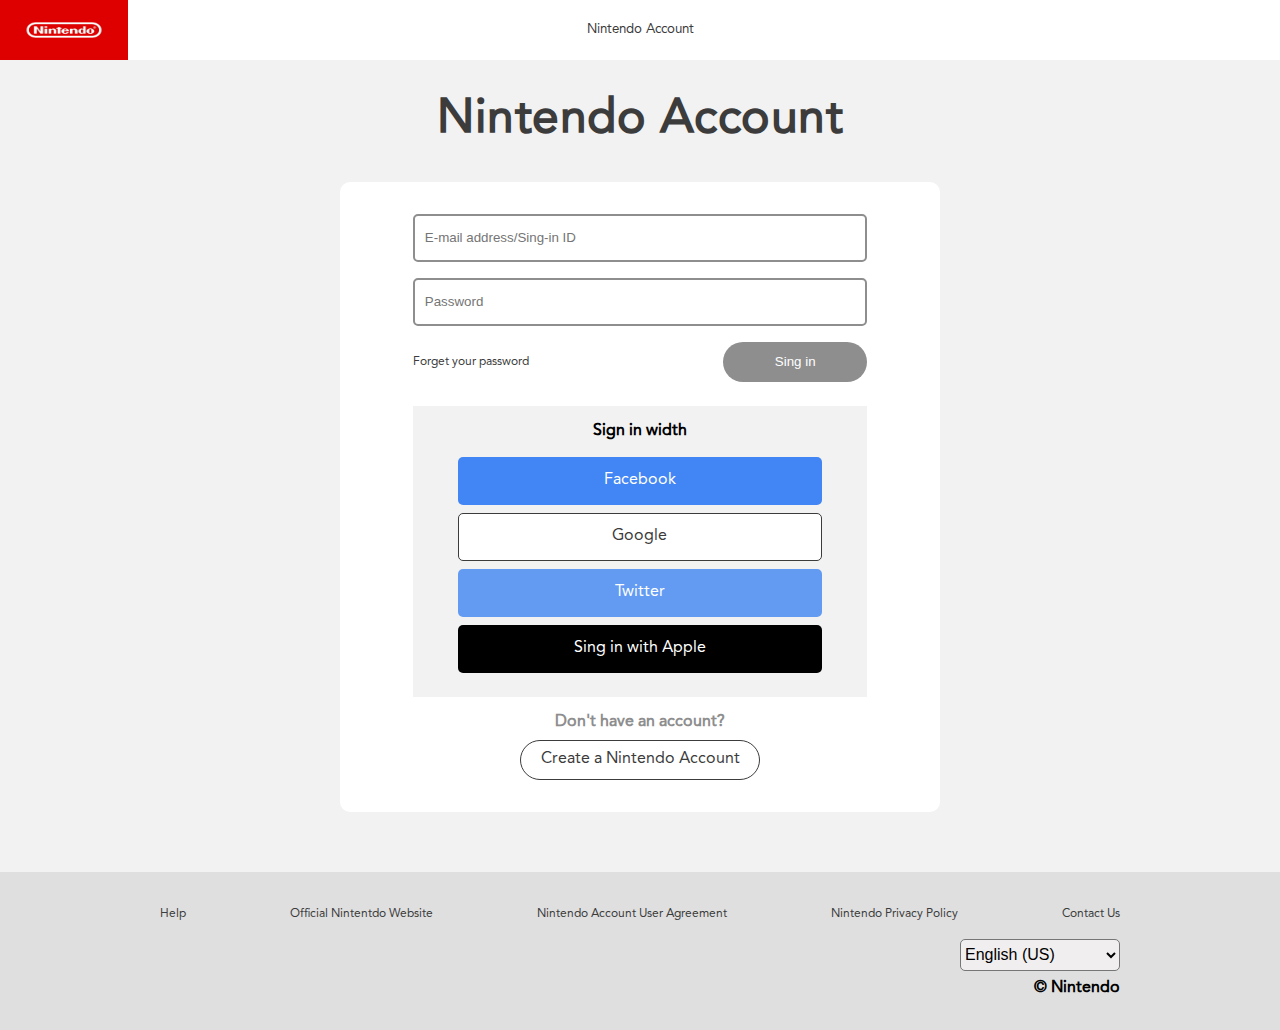
<file: nintendo log in/htmls/singIn.html>
<!DOCTYPE html>
<html lang="en">
<head>
    <link rel="stylesheet" href="https://cdnjs.cloudflare.com/ajax/libs/font-awesome/6.2.0/css/all.min.css" integrity="sha512-xh6O/CkQoPOWDdYTDqeRdPCVd1SpvCA9XXcUnZS2FmJNp1coAFzvtCN9BmamE+4aHK8yyUHUSCcJHgXloTyT2A==" crossorigin="anonymous" referrerpolicy="no-referrer" />
    <meta charset="UTF-8">
    <meta http-equiv="X-UA-Compatible" content="IE=edge">
    <meta name="viewport" content="width=device-width, initial-scale=1.0">
    <link rel="stylesheet" href="../style.css">
    <link rel="icon" 
  type="image/png" 
  href="../imgages/pngegg.png">
    <title>Nintendo Account</title>
</head>
<body>
<!-- -------------------header---------------- -->
    <header>
        <nav class="nav-allPages">
            <img src="../imgages/Nintendo_Logo_2017.png" class="nav-logo" alt="logo">
            <h5 class="nav-title">Nintendo Account</h3>
        </nav>
    </header>
<!-- -------------------main content---------------- -->
    <section class="container account"> 
        <div class="title">
        <h1 class="title-all">Nintendo Account</h1>
        </div>
        <div class="account-box singIn-box">
            <form id="form-singIn" class="form-singIn">
                <div class="errow-singIn"></div>
                <div class="form-control__singIn">
                    <label class="label" for="text">E-mail address/Sing-in</label>
                    <input type="text" placeholder="E-mail address/Sing-in ID" class="input-sing-in" id="name-singIn">
                </div>
                <div class="form-control__singIn">
                    <label  class="label" for="password-singIn">Password</label>
                    <input type="password" placeholder="Password" class="input-sing-in" id="password-singIn">
                </div>
                <div class="forgent-password">
                    <a href="./reset.html" class="footer-link"><i class="fa-sharp fa-solid fa-circle-arrow-right"></i> Forget your password</a>
                    <button class="btn btn-singIn">Sing in</button>
                </div>
            </form>
            <div class="social-medias">
                <h4 class="title-social">Sign in width</h4>
                <a href="#" class="linnks-social blue"><i class="fa-brands fa-facebook"></i>Facebook</a>
                <a href="#" class="linnks-social white"><i class="fa-brands fa-google"></i>Google</a>
                <a href="#" class="linnks-social lite-blue"><i class="fa-brands fa-twitter"></i>Twitter</a>
                <a href="#" class="linnks-social black"><i class="fa-brands fa-apple"></i>Sing in with Apple</a>
            </div>
            <div class="box-links">
                <div class="box-links__content">
                    <h4 class="box-links__title">Don't have an account?</h4>
                    <a href="../htmls/registration-form.html" class="links-singIn links  box-links__links">Create a Nintendo Account</a>
                </div>
            </div>
        </div>
    </section>
<!-- -------------------footer---------------- -->
    <footer class="footer" >
        <div class="container footer-links">
            <ul class="footer-ul">
                <li class="footer-li"><a href="" class="footer-link"><i class="fa-sharp fa-solid fa-circle-question"></i> Help</a></li>
                <div class="footer-line"></div>
                <li class="footer-li"><a href="" class="footer-link"><i class="fa-sharp fa-solid fa-circle-arrow-right"></i> Official Nintentdo Website</a></li>
                <li class="footer-li"><a href="" class="footer-link"><i class="fa-sharp fa-solid fa-circle-arrow-right"></i> Nintendo Account User Agreement</a></li>
                <li class="footer-li"><a href="" class="footer-link"><i class="fa-sharp fa-solid fa-circle-arrow-right"></i> Nintendo Privacy Policy</a></li>
                <li class="footer-li"><a href="" class="footer-link"><i class="fa-sharp fa-solid fa-circle-arrow-right"></i> Contact Us</a></li>
                <div class="footer-line"></div>
            </ul>     
        <div class="footer-form">
            <form class="form-languages">
                <select name="languages" class="languages" id="languages">
                  <option value="englishUS">English (US)</option>
                  <option value="englishAU">English (AU)</option>
                  <option value="deutch">Deutch</option>
                  <option value="spanish">Spanish</option>
                  <option value="franch">Franch</option>
                  <option value="russian">Russian</option>
                  <option value="italian">Italian</option>
                </select>
              </form>
              <h5 class="footer-copyright">© Nintendo</h5>
            </div>
    </div>
    </footer>
    <script src="../jses/singIn.js"></script>
</body>
</html>
</file>
<file: nintendo log in/style.css>
/* ----------------------settings------------------ */
@font-face {
  font-family: "Avenir";
  src: url(./font-family/AvenirLTStd-Roman.otf);
}

:root {
  /* colors */
  --white: #ffffff;
  --red: #df0000;
  --gray: #f2f2f2;
  --dark-gray: #dfdfdf;
  --text-clr-dark: #3c3c3c;
  --text-clr-light: #8e8e8e;
  /* font-weight */
  --font-family: "Avenir", sans-serif;
  --font-weight-light: 300;
  --font-weight-medium: 400;
  --font-weight-bold: 700;
  /* margin */
  --margin--2: 2rem;
  --margin--1: 1rem;
  --margin--3: 3rem;
  --margin--05: 0.5rem;
  --margin--4: 4rem;
  --padding--2: 2rem;
  --padding--1: 1rem;
  --padding--3: 3rem;
  --padding--05: 0.5rem;
  --padding--4: 4rem;
}

* {
  margin: 0;
  padding: 0;
  box-sizing: border-box;
}

body {
  font-family: var(--font-family);
  overflow-x: hidden;
  background-color: var(--gray);
}

/* ----------------------nav------------------ */

.nav-allPages {
  height: 60px;
  background-color: var(--white);
  display: flex;
  align-items: center;
  justify-content: center;
  position: relative;
}

.nav-logo {
  height: 100%;
  width: 128px;
  position: absolute;
  left: 0;
}

.nav-title {
  font-weight: var(--font-weight-light);
  color: var(--text-clr-dark);
}

/* ----------------------section-nintendo-account------------------ */

.container {
  position: relative;
  margin-right: auto;
  margin-left: auto;
  max-width: 1024px;
  padding: 0 32px 60px;
}

.account {
  display: flex;
  flex-direction: column;
  align-items: center;
}

.size {
  min-height: calc(100vh - 60px - 158px);
}

.title {
  font-size: 1.5rem;
  font-weight: var(--font-weight-light);
  color: var(--text-clr-dark);
  margin-top: var(--margin--2);
  margin-bottom: var(--margin--2);
  line-height: 1.2;
  text-align: center;
  letter-spacing: 0.5px;
}

.account-box {
  background: var(--white);
  width: min(600px, 95%);
  display: flex;
  flex-direction: column;
  justify-content: center;
  align-items: center;
  border-radius: 10px;
  padding: var(--padding--2) var(--margin--1);
}

.box-title {
  text-align: center;
  font-weight: var(--font-weight-light);
  line-height: 1.5;
  margin-bottom: var(--margin--2);
}

.box-links {
  display: flex;
  width: 100%;
  justify-content: space-around;
  align-items: center;
}

.box-links__content {
  display: flex;
  flex-direction: column;
  justify-content: center;
  align-items: center;
  width: 100%;
}

.box-links__title {
  color: var(--text-clr-light);
  font-weight: var(--font-weight-bold);
  margin-bottom: var(--margin--05);
}

.links {
  color: var(--white);
  background-color: var(--red);
  text-decoration: none;
  border-radius: 20px;
  width: 80%;
  display: flex;
  align-items: center;
  justify-content: center;
  height: 2.5rem;
  transition: opacity 0.5s;
  text-align: center;
}

.links:hover {
  opacity: 0.8;
}

/* ----------------------section-sing in------------------ */

.singIn-box {
  padding-top: var(--padding--2);
  padding-bottom: var(--padding--2);
}

.errow-singIn {
  color: var(--red);
  padding-bottom: 5px;
  align-self: start;
  display: none;
}

.form-singIn {
  display: flex;
  flex-direction: column;
  align-items: center;
  justify-content: center;
  width: 80%;
}

.form-control__singIn {
  display: flex;
  flex-direction: column;
  width: 100%;
}

.label {
  border-left: 3px solid var(--text-clr-dark);
  padding-left: 5px;
  font-size: 0.7rem;
  margin-bottom: var(--margin--05);
  display: none;
}

.input-sing-in {
  height: 3rem;
  border-radius: 5px;
  border: 2px solid var(--text-clr-light);
  padding-left: 10px;
  margin-bottom: var(--margin--1);
}

.forgent-password {
  display: flex;
  justify-content: space-between;
  align-items: center;
  width: 100%;
  padding-bottom: var(--padding--05);
}

.btn {
  width: 9rem;
  height: 2.5rem;
  border-radius: 30px;
  border: none;
  background-color: var(--text-clr-light);
  color: var(--white);
  cursor: default;
}

.btn-singIn {
  background-color: var(--text-clr-light);
  transition: opacity 0.5s;
  cursor: default;
}

.btn-singIn:hover {
  opacity: 1;
}

.social-medias {
  display: flex;
  flex-direction: column;
  justify-content: center;
  align-items: center;
  background-color: var(--gray);
  width: 80%;
  padding-top: var(--padding--1);
  padding-bottom: var(--padding--1);
  margin-bottom: var(--margin--1);
  margin-top: var(--margin--1);
}

.title-social {
  padding-bottom: var(--padding--1);
}

.title-social__registration {
  width: 80%;
  text-align: center;
}

.linnks-social {
  width: 80%;
  text-align: center;
  color: var(--white);
  background-color: #34a853;
  height: 3rem;
  display: flex;
  justify-content: center;
  align-items: center;
  margin-bottom: var(--margin--05);
  border-radius: 5px;
  position: relative;
  text-decoration: none;
  transition: opacity 0.5s;
}

.linnks-social:hover {
  opacity: 0.8;
}

.blue {
  background-color: #4285f4;
}
.white {
  background-color: #ffffff;
  border: 1px solid var(--text-clr-dark);
  color: var(--text-clr-dark);
}
.lite-blue {
  background-color: #639bf3;
}
.black {
  background-color: #000000;
}

.fa-brands {
  position: absolute;
  left: 4%;
  font-size: 1.5rem;
}

.fa-google {
  background: conic-gradient(
      from -45deg,
      #ea4335 110deg,
      #4285f4 90deg 180deg,
      #34a853 180deg 270deg,
      #fbbc05 270deg
    )
    73% 55%/150% 150% no-repeat;
  -webkit-background-clip: text;
  background-clip: text;
  color: transparent;
  -webkit-text-fill-color: transparent;
}

.links-singIn {
  width: 15rem;
  color: var(--text-clr-dark);
  border: 1px solid var(--text-clr-dark);
  background-color: var(--white);
  transition: background-color 0.5s;
}

.links-singIn:hover {
  background-color: var(--text-clr-light);
}

/* ----------------------reset------------------ */

.title-text__reset {
  font-size: 1rem;
  max-width: 600px;
}

.reset-size {
  min-height: calc(100vh - 60px - 158px);
}

.form-reset {
  display: flex;
  flex-direction: column;
  justify-content: center;
  width: 100%;
}

.errow-email-reset {
  color: var(--red);
}

.form-reset__reset {
  display: flex;
  flex-direction: column;
  margin-bottom: var(--margin--1);
}

.email-reset {
  height: 3rem;
  border-radius: 5px;
  border: 2px solid var(--text-clr-light);
  padding-left: 10px;
  margin-bottom: var(--margin--05);
}

.errow-email__reset {
  background-color: rgb(239, 140, 140);
  border: 2px solid var(--red);
}
.sucesse-email__reset {
  background-color: rgb(172, 239, 187);
  border: 2px solid green;
}

.reset-info {
  border: 2px solid #ff772e;
  border-radius: 10px;
  display: flex;
  justify-content: center;
  padding: var(--padding--05);
  color: #ff772e;
  margin-bottom: var(--margin--2);
  justify-content: center;
  position: relative;
}

.reset-info__text {
  width: 85%;
  font-size: 0.8rem;
}

.fa-smile {
  position: absolute;
  left: 2%;
  top: 10%;
  /* translate: 0 -50%; */
}

.btn-reset {
  align-self: center;
}

/* ----------------------arrived------------------ */

.arrived-size {
  min-height: calc(100vh - 60px - 158px);
}

.arrived-box {
  padding: var(--padding--2);
  align-items: flex-start;
  margin-bottom: var(--margin--2);
}

.arrived-box__mian {
  color: var(--text-clr-dark);
  font-size: 1.5rem;
  margin-bottom: var(--margin--05);
}
.arrived-box__secondary {
  color: var(--text-clr-dark);
  font-size: 0.9rem;
  margin-bottom: var(--margin--05);
}

.arrived-box__ul {
  /* list-style-type: none; */
  font-size: 0.7rem;
  line-height: 1.8;
  color: var(--text-clr-light);
}

.arrived-box__ul {
  position: relative;
  padding-left: 9px;
}

.fa-circle {
  display: none;
}

.link-arrived {
  width: 15rem;
}

/* ----------------------registration-form------------------ */
.title-social__registration {
  width: 80%;
  text-align: center;
  font-size: 0.7rem;
}
.registration-box__links {
  width: min(968px, 95%);
  display: flex;
  margin-bottom: var(--margin--2);
}

.links-registration {
  width: 100%;
  display: grid;
  grid-template-columns: 1fr 1fr;
  justify-content: center;
  align-items: center;
  gap: 10px;
}

.linnks-social__reg {
  width: 100%;
}

/* ----------------------registration-form registration------------------ */

.registration-reg {
  background-color: var(--gray);
  border: 10px solid var(--white);
}

.registration-form-title {
  text-align: left;
  font-size: 0.8rem;
  color: var(--text-clr-dark);
  font-weight: var(--font-weight-light);
  margin-bottom: var(--margin--1);
}

.registration-box__content {
  width: min(768px, 100%);
}

.formR-control {
  display: flex;
  justify-content: space-between;
  align-items: flex-start;
  margin-bottom: var(--margin--1);
}

.intut-flex__content {
  display: flex;
  flex-direction: column;
  /* width: min(420px, 100%); */
  width: 420px;
}

.labelR {
  font-size: 0.9rem;
  padding-top: 7px;
  border-left: 5px solid var(--text-clr-light);
  padding-left: 10px;
}

.formR-control input,
.formR-control select {
  height: 2.5rem;
  padding-left: 7px;
  border-radius: 5px;
  border: 2px solid var(--dark-gray);
  margin-bottom: 5px;
  width: 100%;
}

.error-registration {
  background-color: rgb(235, 149, 149);
  border: 2px solid var(--red);
}
.success-registration {
  background-color: rgba(152, 235, 149, 0);
  border: 2px solid green;
}

.smallR-error {
  color: var(--red);
  /* display: none; */
  font-size: 0.7rem;
  margin-bottom: 5px;
}

.smallR-info {
  font-size: 0.7rem;
  color: var(--text-clr-dark);
  display: block;
}

.passwordOpenF {
  position: relative;
}

.fa-eye-slash {
  position: absolute;
  right: 10px;
  top: 10px;
  display: block;
  cursor: pointer;
}

.fa-eye {
  position: absolute;
  right: 10px;
  top: 10px;
  display: none;
  cursor: pointer;
}

.dataR-row {
  width: 100%;
  display: flex;
  column-gap: 5px;
}

.dayR {
  flex: 1;
}
.monthR {
  flex: 1;
}
.yearR {
  flex: 1;
}

.linesR {
  width: 100%;
  height: 3px;
  background-color: var(--dark-gray);
  border-radius: 30px;
}

.linesR-down {
  margin-top: var(--margin--1);
  margin-bottom: var(--margin--2);
}
.linesR-up {
  margin-bottom: var(--margin--1);
}

.checkingboxR {
  position: relative;
  padding-left: 20px;
}

.labe-confermR {
  font-size: 0.7rem;
}

.confermR {
  position: absolute;
  left: 0;
  top: 50%;
  translate: 0 -50%;
}

.width-btn {
  width: 100%;
  display: flex;
  justify-content: center;
}

.btnR-red {
  background-color: var(--red);
}

/* ----------------------footer------------------ */

.footer {
  background-color: var(--dark-gray);
  /* position: absolute;
  width: 100%;
  margin-top: 2rem; */
}

.footer-links {
  display: flex;
  justify-content: center;
  align-items: center;
  flex-direction: column;
  padding-top: 2rem;
  padding-bottom: 2rem;
}

.footer-ul {
  display: flex;
  align-items: center;
  justify-content: space-between;
  width: 100%;
  padding-inline-start: 0px;
  margin-bottom: var(--margin--1);
}

.footer-li {
  list-style: none;
}

.footer-link {
  color: var(--text-clr-dark);
  font-size: 0.75rem;
  text-decoration: none;
}

.footer-link:hover {
  text-decoration: underline;
}

.footer-form {
  align-self: end;
  display: flex;
  justify-content: center;
  align-items: end;
  flex-direction: column;
}

.languages {
  border-radius: 5px;
  width: 10rem;
  font-size: 1rem;
  height: 2rem;
  margin-bottom: var(--margin--05);
  background-color: rgba(255, 251, 251, 0.543);
}

.footer-copyright {
  font-size: 1rem;
}

.footer-line {
  width: 100%;
  height: 3px;
  background-color: var(--text-clr-light);
  display: none;
}

.Rudolf {
  color: #e7b00d;
  font-weight: bold;
  font-size: 1.3rem;
}

/* ----------------------media------------------ */

/* ----------------------media 768------------------ */

@media screen and (max-width: 768px) {
  /* ----------------------media nav------------------ */

  .nav-allPages {
    background-color: var(--red);
  }

  .nav-logo {
    left: 50%;
    translate: -50%;
  }

  .nav-title {
    display: none;
  }
  /* ----------------------media nintendo account------------------ */
  .size {
    min-height: calc(100vh - 60px - 301px);
  }

  .box-links {
    flex-direction: column;
  }

  .box-links__title {
    padding-top: var(--padding--05);
  }

  /* ----------------------media singIn------------------ */

  .form-singIn {
    width: 90%;
  }

  .label {
    display: block;
  }

  .forgent-password {
    row-gap: 10px;
    flex-direction: column;
  }

  .social-medias {
    width: 90%;
  }

  .linnks-social {
    width: 90%;
  }

  /* ----------------------media reset------------------ */

  .title-all__reset {
    font-size: 1rem;
  }

  .title-text__reset {
    font-size: 0.6rem;
  }

  .reset-size {
    min-height: calc(100vh - 60px - 301px);
  }

  /* ----------------------arrived media------------------ */

  .arrived-size {
    min-height: calc(100vh - 60px - 301px);
  }

  /* ----------------------media registration-form 768------------------ */

  .registration-reg {
    padding-left: 0px;
    padding-right: 0px;
  }

  .links-registration {
    grid-template-columns: 1fr;
  }

  .linnks-social__reg {
    width: 100%;
  }

  .registration-reg {
    border: none;
  }

  .formR-control {
    /* flex-direction: column;
    justify-content: space-between; */
    display: block;
  }

  .labelR {
    margin-bottom: 5px;
  }

  .intut-flex__content {
    width: 100%;
  }

  /* ----------------------media footer------------------ */

  .footer-ul {
    display: flex;
    flex-direction: column;
    align-items: flex-start;
  }

  .footer-li {
    margin-bottom: var(--margin--05);
    margin-top: var(--margin--05);
  }

  .footer-link {
    font-size: 0.9rem;
  }

  .footer-line {
    display: block;
  }

  .footer-form {
    justify-content: space-between;
    align-items: center;
    flex-direction: row;
    width: 100%;
  }

  .languages {
    width: 10rem;
    height: 2rem;
    font-size: 1rem;
  }
}

/* ----------------------media 425------------------ */
@media screen and (max-width: 425px) {
  /* ----------------------media nav------------------ */

  .title-all {
    font-size: 1rem;
  }

  input::placeholder {
    color: transparent;
  }

  /* ----------------------media nintent account------------------ */
  .size {
    height: inherit;
  }

  .box-title {
    text-align: center;
    font-weight: var(--font-weight-light);
    line-height: 1;
    margin-bottom: var(--margin--05);
  }

  .box-links__425 {
    font-size: 0.7rem;
    margin-top: var(--margin--05);
  }

  /* ----------------------media singIn------------------ */

  .form-singIn {
    width: 100%;
  }

  .forgent-password {
    row-gap: 10px;
    flex-direction: column;
  }

  .social-medias {
    width: 100%;
  }

  .linnks-social {
    width: 95%;
  }
  /* ----------------------media reset------------------ */

  .reset-size {
    height: initial;
  }

  /* ----------------------arrived------------------ */

  .arrived-size {
    height: initial;
  }

  .arrived-box__mian {
    font-size: 1rem;
  }

  /* ----------------------media 425 registration-form------------------ */
  .title-social__registration {
    font-size: 0.7rem;
  }

  .linnks-social__reg {
    width: 100%;
  }

  .registration-box__links {
    width: 100%;
  }
  /* ----------------------media footer------------------ */
  .footer-link {
    font-size: 0.9rem;
  }
}
</file>
